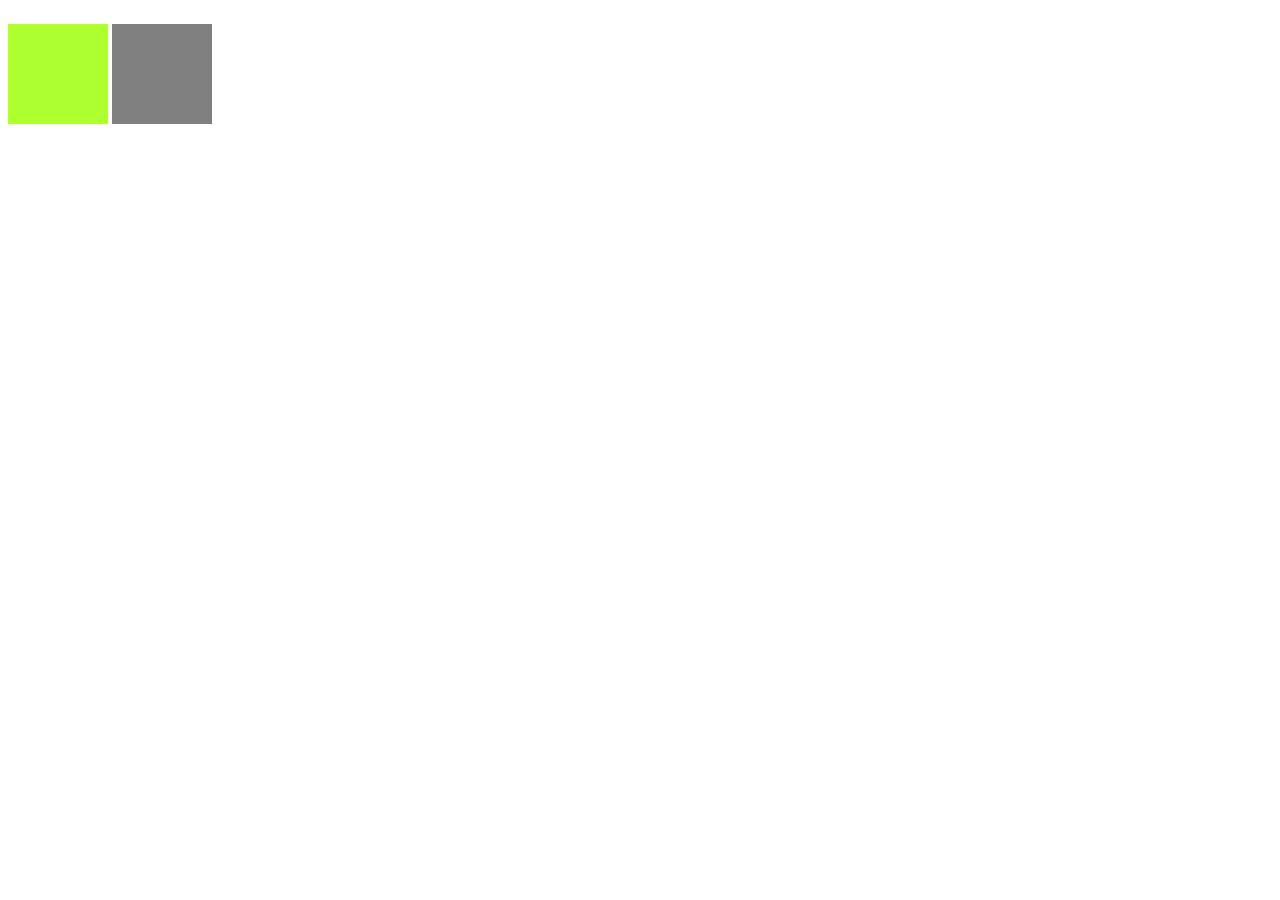
<file: Estudo JSWeb/index.html>
<!DOCTYPE html>
<html lang="pt-BR">
<head>
    <meta charset="UTF-8">
    <meta http-equiv="X-UA-Compatible" content="IE=edge">
    <meta name="viewport" content="width=device-width, initial-scale=1.0">
    <title>Estudando HTML</title>
    <link rel="stylesheet" href="CSS/stylesheet.css">
</head>
<body>
    <p class="a"></p>
    <p class="b"></p>
</body>
</html>
</file>
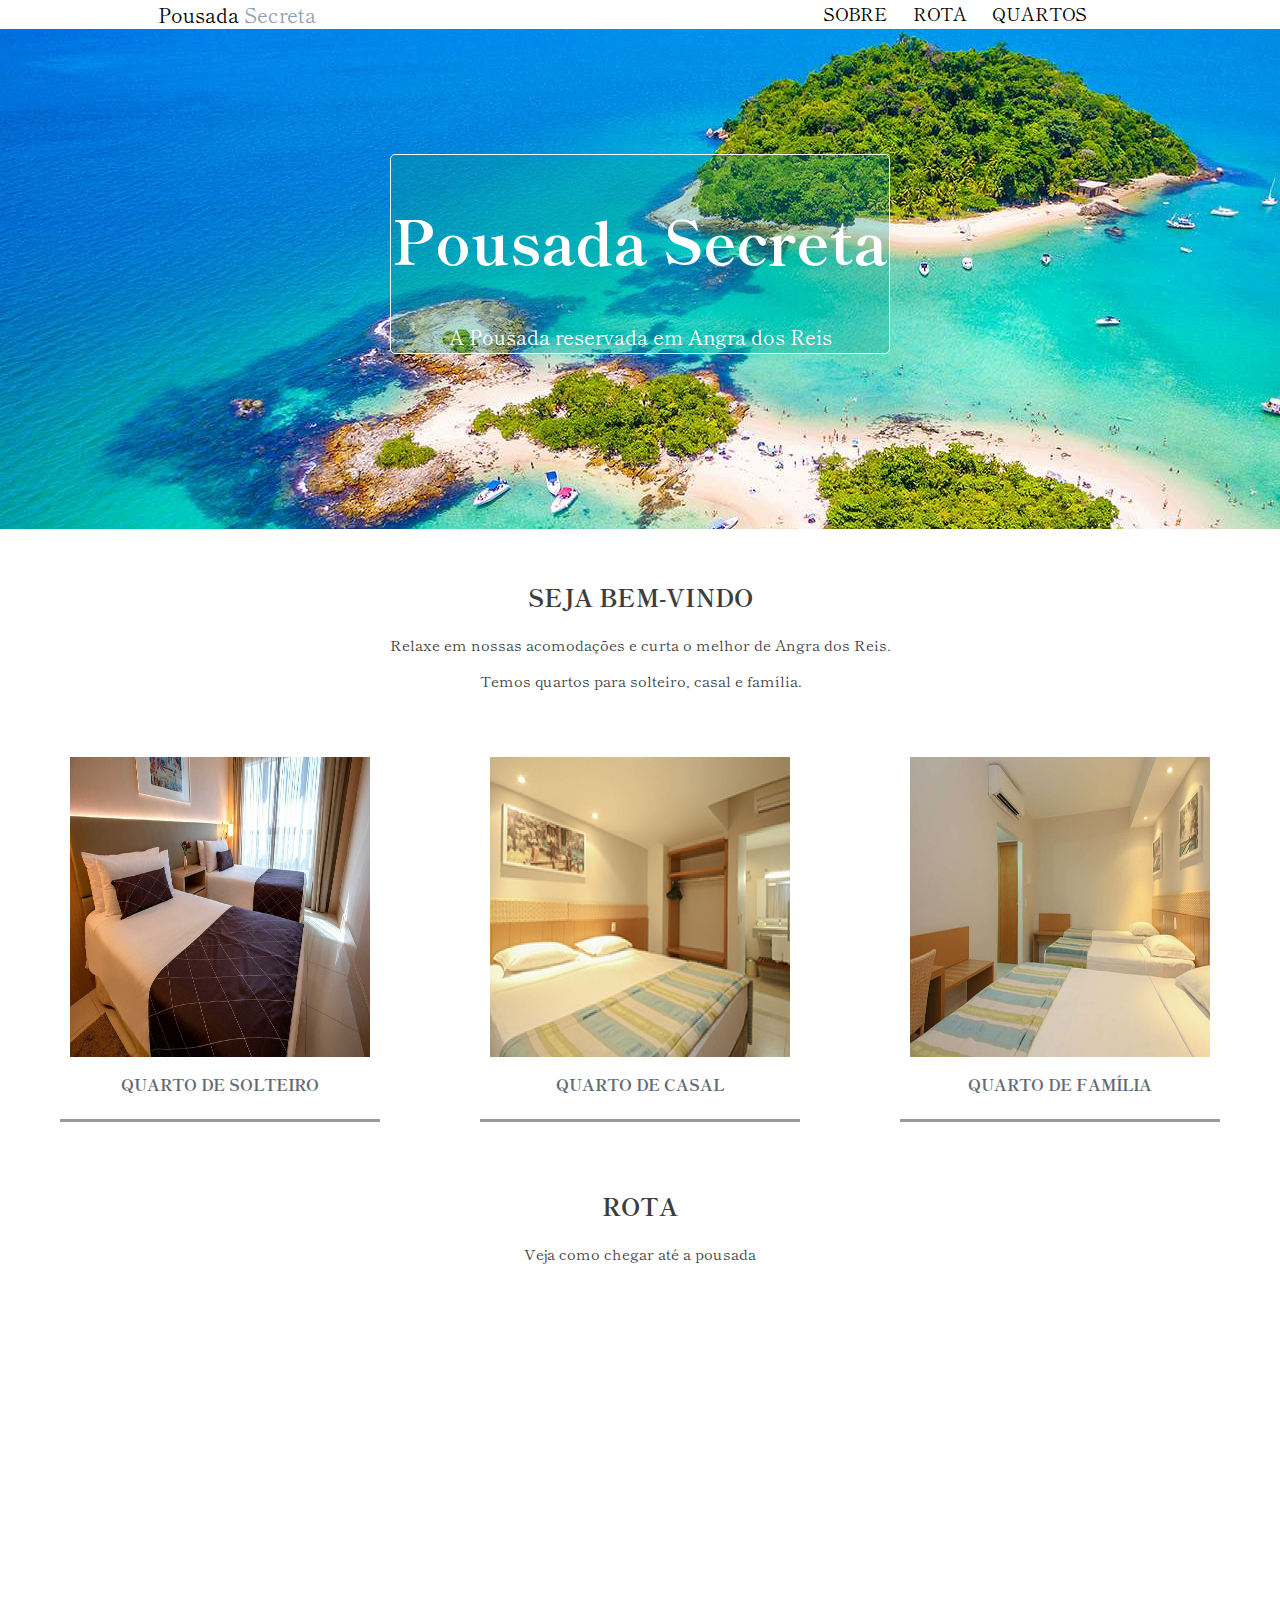
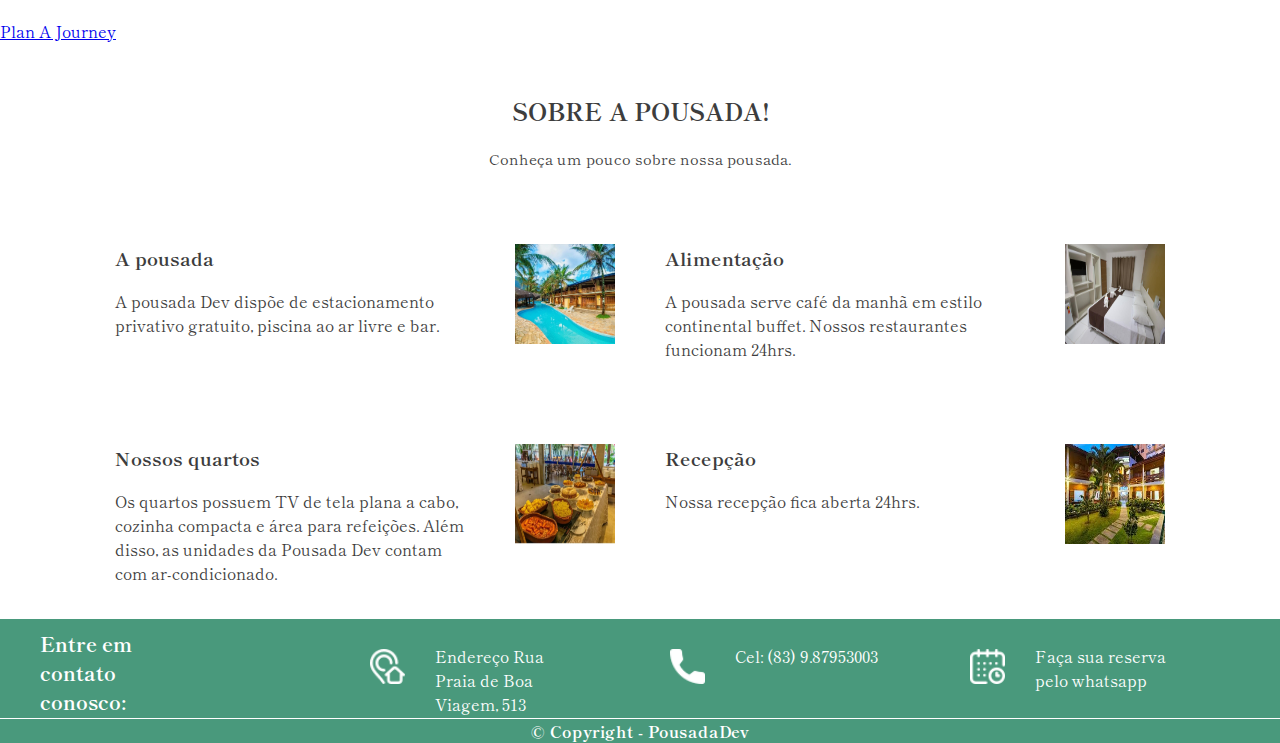
<file: Hotel/index.html>
<!DOCTYPE html>
<html lang="pt-Br">
<head>
    <meta charset="UTF-8">
    <meta http-equiv="X-UA-Compatible" content="IE=edge">
    <meta name="viewport" content="width=device-width, initial-scale=1.0">
    <title>Pousada Secreta</title>
    <link rel="stylesheet" href="css/style.css">
</head>
<body>
    
<header>
    <div class="top-left">
        <a class="titulo" href="index.html">Pousada <span>Secreta</span></a>
    </div>
    <div class="top-right">
        <nav>
            <a class="links" href="#sobre">Sobre</a>
            <a class="links" href="#rota">Rota</a>
            <a class="links" href="#quartos">Quartos</a>
        </nav>
    </div>
</header>

<main>

    <div class="cont-main">
        <div>
            <h1>Pousada Secreta</h1>
            <p>A Pousada reservada em Angra dos Reis</p>
        </div>
        
    </div>

    <div class="cont-cab">
        <h2>SEJA BEM-VINDO</h2>
        <p>Relaxe em nossas acomodações e curta o melhor de Angra dos Reis.</p>
        <p>Temos quartos para solteiro, casal e família.</p>
    </div>

    <div class="cont-terc" id="quartos">
        <a href="quartos.html#solteiro">
            <figure>
                <img src="Images/quarto-solteiro1.jpg" alt="Quarto Solteiro">
                <figcaption>Quarto de Solteiro</figcaption>
            </figure>
        </a>
     
        <a href="quartos.html#casal">
            <figure>
                <img src="Images/quarto-casal1.jpg" alt="Quarto Casal"> 
                <figcaption>Quarto de Casal</figcaption>
            </figure> 
        </a>
        
        <a href="quartos.html#familia"> 
            <figure>
                <img src="Images/quarto-familia1.jpg" alt="Quarto Familia">
                <figcaption>Quarto de Família</figcaption>
            </figure>
                
        </a>
    </div>

    <div class="cont-cab" id="rota">
        <h2>ROTA</h2>
        <p>Veja como chegar até a pousada</p>
    </div>

    <div class="cont-qunt" style="width: 100%">
        <iframe width="100%" height="300" frameborder="0" scrolling="no" marginheight="0" marginwidth="0" src="https://maps.google.com/maps?width=100%25&amp;height=600&amp;hl=en&amp;q=Rua%20praia%20de%20boa%20viagem,%20513,%20jose%20Americo,%20Joao%20Pessoa+(Pousada%20Secreta)&amp;t=&amp;z=14&amp;ie=UTF8&amp;iwloc=B&amp;output=embed"></iframe><a href="https://www.maps.ie/route-planner.htm">Plan A Journey</a>
    </div>

    <div class="cont-cab" id="sobre">
        <h2>SOBRE A POUSADA!</h2>
        <p>Conheça um pouco sobre nossa pousada.</p>
    </div>

    <div id="cont-sobre">
        <div class="cont-sobre">
            <div>
                <h3>A pousada</h3>
                <p>A pousada Dev dispõe de estacionamento privativo gratuito, piscina ao ar livre e bar.</p>
            </div>

            <img src="Images/img1.jpg" alt="Img1">
        </div>

        <div class="cont-sobre">
            <div>
                <h3>Alimentação</h3>
                <p>A pousada serve café da manhã em estilo continental buffet. Nossos restaurantes funcionam 24hrs.</p>
            </div>
            
            <img src="Images/img2.jpg" alt="Img2">
        </div>

        <div class="cont-sobre">
            <div>
                <h3>Nossos quartos</h3>
                <p>Os quartos possuem TV de tela plana a cabo, cozinha compacta e área para refeições. Além disso, as unidades da Pousada Dev contam com ar-condicionado.</p>
            </div>
            
            <img src="Images/img3.jpg" alt="Img3">
        </div>

        <div class="cont-sobre">
            <div>
                <h3>Recepção</h3>
                <p>Nossa recepção fica aberta 24hrs.</p>
            </div>
            
            <img src="Images/img5.jpg" alt="Img4">
        </div>
    </div>

</main>

<footer>
    <div class="footer">
        <div class="itens">
            <h4>Entre em contato conosco:</h4>
        </div>

        <div class="itens">
            <a href="https://www.google.com.br/maps/place/R.+Praia+Boa+Viagem,+Jo%C3%A3o+Pessoa+-+PB/@-7.1781828,-34.8609485,17z/data=!3m1!4b1!4m5!3m4!1s0x7acc20c5f483931:0x6c132b1ed381febe!8m2!3d-7.1781881!4d-34.8587598" >
                <img src="Images/icones/endereco.png" alt="Endereço"> 
                <p>Endereço Rua Praia de Boa Viagem, 513</p>
            </a>
        </div>

        <div class="itens">
            <a href="tel:+55 83 987953003">
                <img src="Images/icones/telefone.png" alt="telefone"> 
                <p>Cel: (83) 9.87953003</p>
            </a>
        </div>

        <div class="itens">
            <a href="https://api.whatsapp.com/send?phone=SeuNúmero">
                <img src="Images/icones/calendario.png" alt="reserva"> 
                <p>Faça sua reserva pelo whatsapp</p>
            </a>
        </div>
        
    </div>

    <div class="copyright">
        © Copyright - PousadaDev
    </div>
    
</footer>

</body>
</html>
</file>
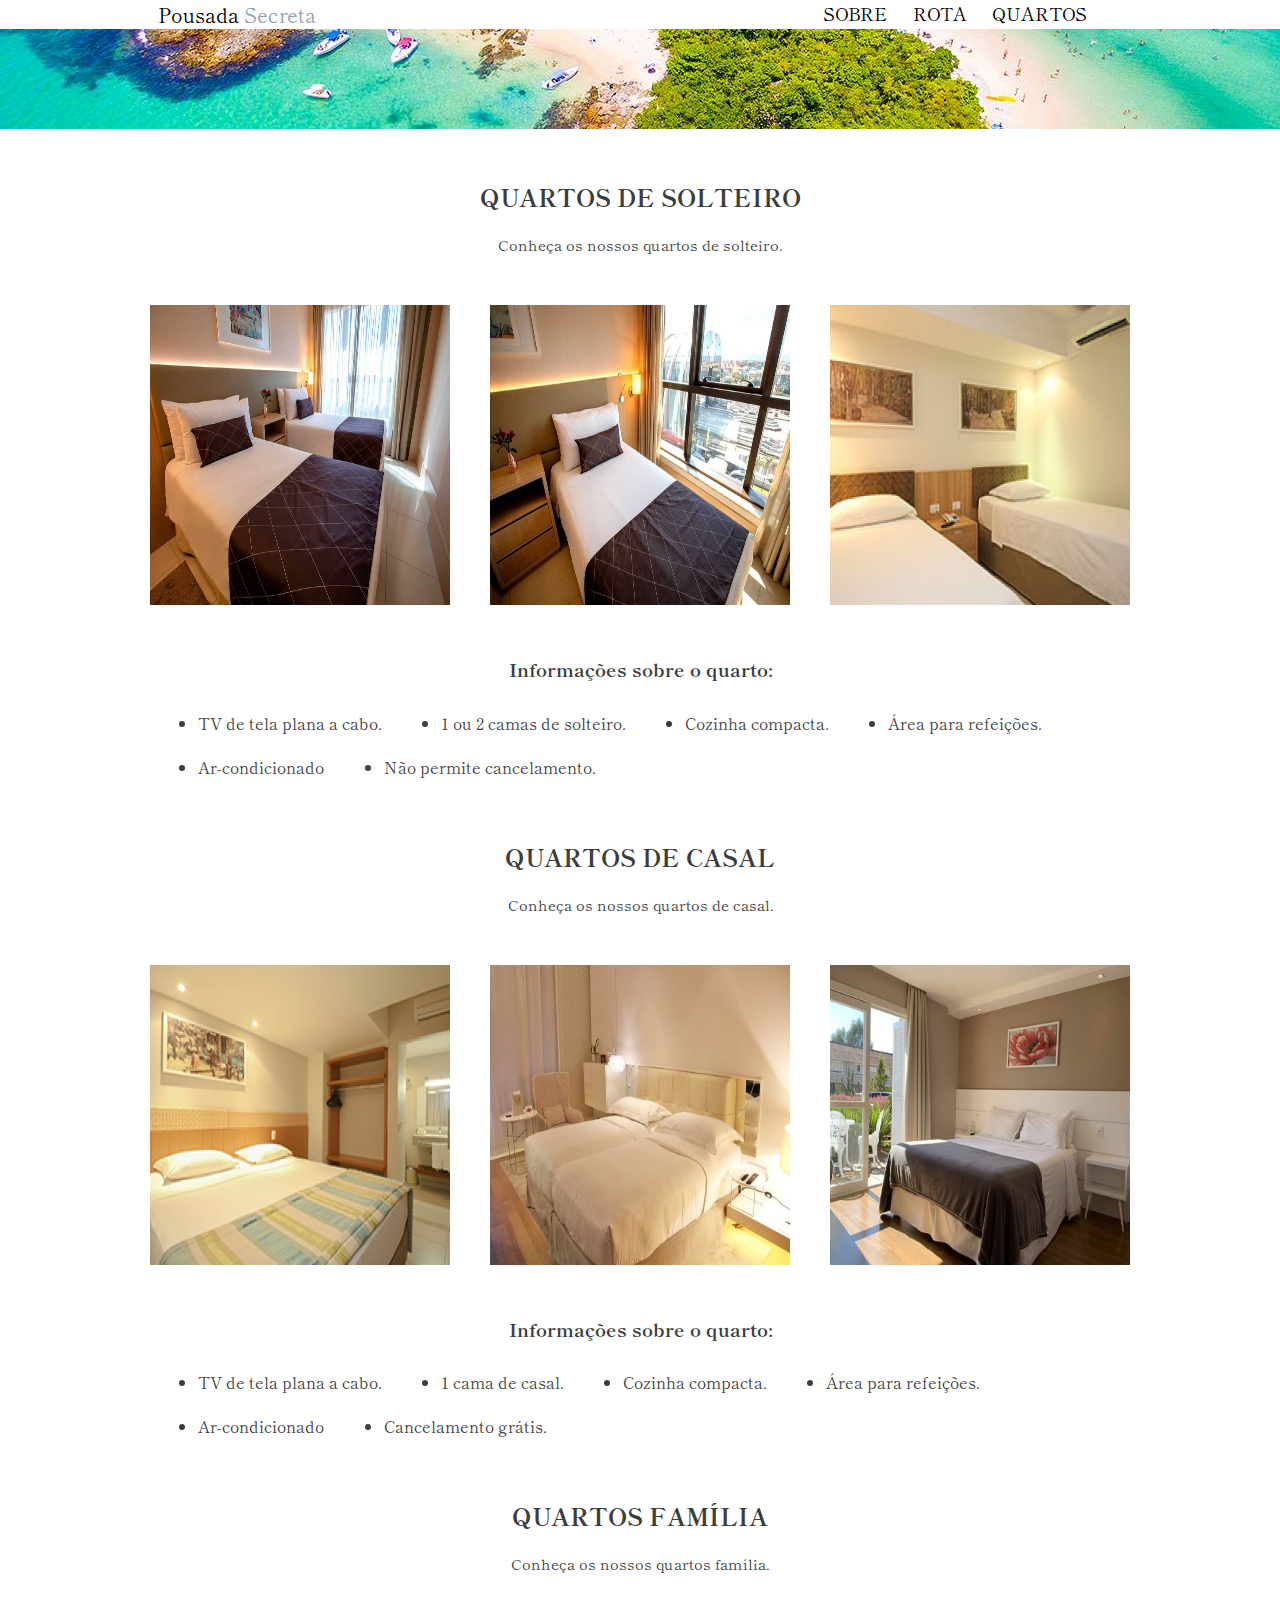
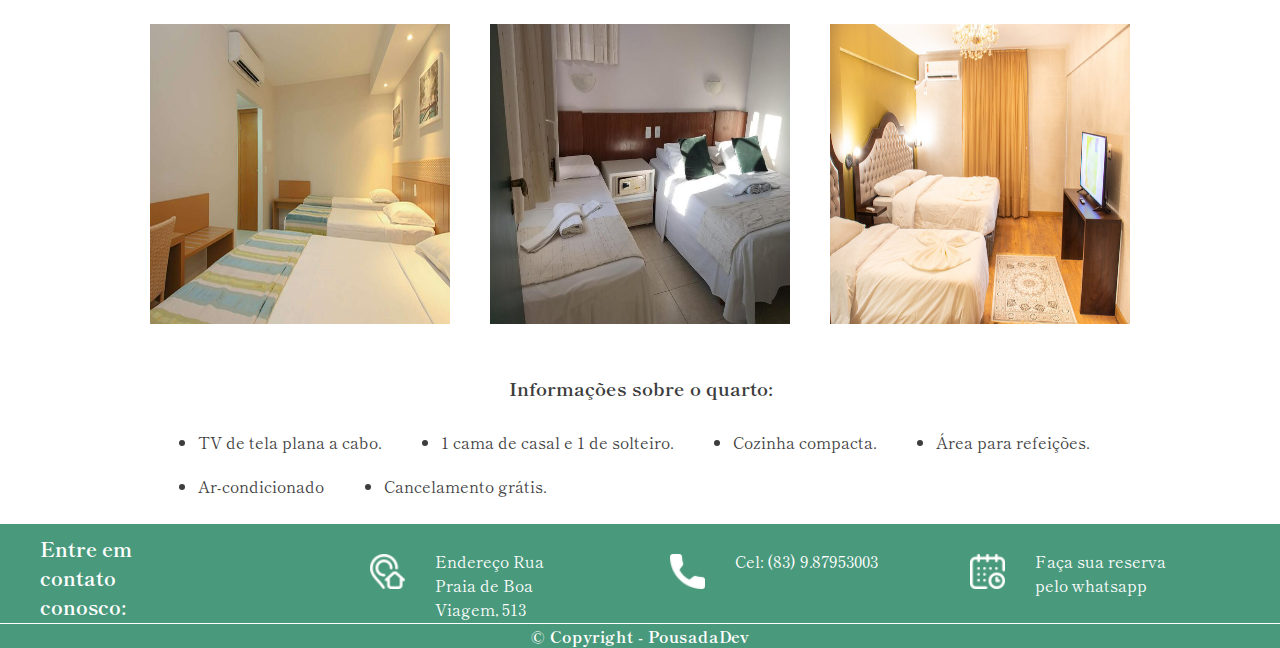
<file: Hotel/quartos.html>
<!DOCTYPE html>
<html lang="en">
<head>
    <meta charset="UTF-8">
    <meta http-equiv="X-UA-Compatible" content="IE=edge">
    <meta name="viewport" content="width=device-width, initial-scale=1.0">
    <title>Pousada Secreta - Quartos</title>
    <link rel="stylesheet" href="css/style.css">
</head>
<body>

    <header>
        <div class="top-left">
            <a class="titulo" href="index.html">Pousada <span>Secreta</span></a>
        </div>
        <div class="top-right">
            <nav>
                <a class="links" href="#sobre">Sobre</a>
                <a class="links" href="#rota">Rota</a>
                <a class="links" href="quartos/index.html">Quartos</a>
            </nav>
        </div>
    </header>

    <main>
        <div class="cont-main2">  </div>

        <div class="card" id="solteiro">
            <div class="cont-cab">
                <h2>Quartos de Solteiro</h2>
                <p>Conheça os nossos quartos de solteiro.</p>
            </div>

            <div id="quartos">
                <img src="Images/quarto-solteiro1.jpg" alt="Solteiro-1">
                <img src="Images/quarto-solteiro2.jpg" alt="Solteiro-2">
                <img src="Images/quarto-solteiro3.jpg" alt="Solteiro-3">
            </div>

            <div class="lista-title">
                <h3>Informações sobre o quarto:</h3>
            </div>

            <div class="lista">
                <ul>
                    <li>TV de tela plana a cabo.</li>
                    <li>1 ou 2 camas de solteiro.</li>
                    <li>Cozinha compacta.</li>
                    <li>Área para refeições.</li>
                    <li>Ar-condicionado</li>
                    <li>Não permite cancelamento.</li>
                </ul>
            </div>
        </div>

        <div class="card" id="casal">
            <div class="cont-cab">
                <h2>Quartos de Casal</h2>
                <p>Conheça os nossos quartos de casal.</p>
            </div>

            <div id="quartos">
                <img src="Images/quarto-casal1.jpg" alt="Casal-1">
                <img src="Images/quarto-casal2.jpg" alt="Casal-2">
                <img src="Images/quarto-casal3.jpg" alt="Casal-3">
            </div>

            <div class="lista-title">
                <h3>Informações sobre o quarto:</h3>
            </div>

            <div class="lista">
                <ul>
                    <li>TV de tela plana a cabo.</li>
                    <li>1 cama de casal.</li>
                    <li>Cozinha compacta.</li>
                    <li>Área para refeições.</li>
                    <li>Ar-condicionado</li>
                    <li>Cancelamento grátis.</li>
                </ul>
            </div>
        </div>
        <div class="card" id="familia">
            <div class="cont-cab">
                <h2>Quartos Família</h2>
                <p>Conheça os nossos quartos família.</p>
            </div>

            <div id="quartos">
                <img src="Images/quarto-familia1.jpg" alt="Familia-1">
                <img src="Images/quarto-familia2.jpg" alt="Familia-2">
                <img src="Images/quarto-familia3.jpg" alt="Familia-3">
            </div>

            <div class="lista-title">
                <h3>Informações sobre o quarto:</h3>
            </div>

            <div class="lista">
                <ul>
                    <li>TV de tela plana a cabo.</li>
                    <li>1 cama de casal e 1 de solteiro.</li>
                    <li>Cozinha compacta.</li>
                    <li>Área para refeições.</li>
                    <li>Ar-condicionado</li>
                    <li>Cancelamento grátis.</li>
                </ul>
            </div>
        </div>
       


    </main>

    <footer>
        <div class="footer">
            <div class="itens">
                <h4>Entre em contato conosco:</h4>
            </div>
    
            <div class="itens">
                <a href="https://www.google.com.br/maps/place/R.+Praia+Boa+Viagem,+Jo%C3%A3o+Pessoa+-+PB/@-7.1781828,-34.8609485,17z/data=!3m1!4b1!4m5!3m4!1s0x7acc20c5f483931:0x6c132b1ed381febe!8m2!3d-7.1781881!4d-34.8587598" >
                    <img src="Images/icones/endereco.png" alt="Endereço"> 
                    <p>Endereço Rua Praia de Boa Viagem, 513</p>
                </a>
            </div>
    
            <div class="itens">
                <a href="tel:+55 83 987953003">
                    <img src="Images/icones/telefone.png" alt="telefone"> 
                    <p>Cel: (83) 9.87953003</p>
                </a>
            </div>
    
            <div class="itens">
                <a href="https://api.whatsapp.com/send?phone=SeuNúmero">
                    <img src="Images/icones/calendario.png" alt="reserva"> 
                    <p>Faça sua reserva pelo whatsapp</p>
                </a>
            </div>
            
        </div>
    
        <div class="copyright">
            © Copyright - PousadaDev
        </div>
        
    </footer>
    
</body>
</html>
</file>
<file: Estudo JSWeb/CSS/stylesheet.css>
p{
    height: 100px;
    width: 100px;
    display: inline-block;
}

.a{
    background-color: greenyellow;
}

.b{
    background-color: grey;
}
</file>
<file: Hotel/css/style.css>
@import url('https://fonts.googleapis.com/css2?family=Shippori+Mincho&display=swap');

* { 
    box-sizing: border-box;
    font-family: 'Shippori Mincho', serif;
}

body {
  margin: 0;
  padding: 0;
  color: #3d3d3d;
  font-family: 'Source Sans Pro', sans-serif;
  background-color: #fff;
}

header{
    width: 1024px;
    margin-left: auto;
    margin-right: auto;
    display: flex;  
}

.top-left {
    margin-left: 30px;
    font-size: 20px;
    width: 600px;  
}
.top-left a {
    text-decoration: none;
    color: black;
}

.top-left a span{
    color: #91a0b3;
}

.top-right{
    margin-left: 400px;
    font-size: 18px;
    width: 800px;
}

.top-right a {
    text-decoration: none;
    color: black;
    margin: 10px;
    text-transform: uppercase;
}

main > .cont-main{
    margin-top:0;
    width: 100%;
    height: 500px;
    background-image: url("../Images/img-fundo.jpg");
}

main > .cont-main2{
    margin-top:0;
    width: 100%;
    height: 100px;
    background-image: url("../Images/img-fundo.jpg");
    background-position: center;
}

.cont-main > div{
    width: 500px;
    height: 200px;
    margin-left: auto;
    margin-right: auto;
    top: 25%;
    bottom: 50%;
    border: 1px solid #fff;
    border-radius: 5px;
    background-color: rgba(6, 161, 143, 0.3);
    position: relative;
    text-align: center;
    color: #fff;
    
}

.cont-main div > h1{
    font-weight: bold;
    font-size: 60px;
}

.cont-main div > p{
    font-size: 20px;
    margin: 0;
}

.cont-cab{
    
    margin: 50px;
    display: flexbox;
    align-items: center;
    justify-content: center;
}

.cont-cab > h2{
    text-transform: uppercase;
    text-align: center;
}

.cont-cab p{
    font-size: 15px;
    text-align: center;
}

#quartos  {
    display: flex;
    justify-content: center;
}

#quartos img{
    width: 300px;
    height: 300px;
    margin-left: 20px;
    margin-right: 20px;
}

#quartos a{
    text-decoration: none;
    text-align: center;
    text-transform: uppercase;
    color: #636a72;
    font-weight: bold;
}

#quartos figcaption{
    height: 50px;
    margin: 10px;
    border-bottom-style: outset;
}

#cont-sobre{
    width: 100%;
    height: 400px;
    margin: 0;
    display: flex;
    flex-direction: row;
    flex-wrap: wrap;
    justify-content: center;
    /*align-content: center;*/
}

#cont-sobre .cont-sobre{
    width: 500px;
    height: 100px;
    display: flex;
    margin: 25px;
}

#cont-sobre img{
    width: 100px;
    height: 100px;
    display: flex;
}

.cont-sobre div{
    width: 400px;
    height: 100px;
}

#cont-sobre p{
    width: 350px;
}

#cont-sobre h3{
    margin-top: 0;
}

footer{
    width: 100%;
    height: 100%;
    background-color: #49997c;
}

.footer{
    width: 100%;
    height: 100px;
    display: flex;
    flex-wrap: wrap;
    flex-direction: row;
    border-bottom: 1px solid #fff;
    justify-content: center;
}

.footer .itens{
    width: 300px;
    height: 100px;
    
}

footer a{
    width: 300px;
    text-decoration: none;
    color: #fff;   
    display: flex;
    flex-wrap: wrap;
    flex-direction: row;
    
}

.footer p{
    width: 150px;
    margin: 25px 0px 0px 0px;
    
}

.footer img{
    margin: 10%;
    width: 35px;
    height: 35px;  
}

.copyright{
    text-align: center;
    font-weight: bold;
    color: #fff;
}

footer h4{
    color: #fff;
    font-size: 20px;
    width: 150px;
    margin-left: 0;
    margin-top: 10px;
}

.lista-title{
    margin-top: 50px;
    text-align: center;
    font-weight: bold;
}

.lista{
    width: 1024px;
    margin-left: auto;
    margin-right: auto;
}

.lista ul{
    display: flex;
    flex-flow: row wrap;
}

.lista ul li{
    margin: 10px 30px 10px 30px;
}
</file>
